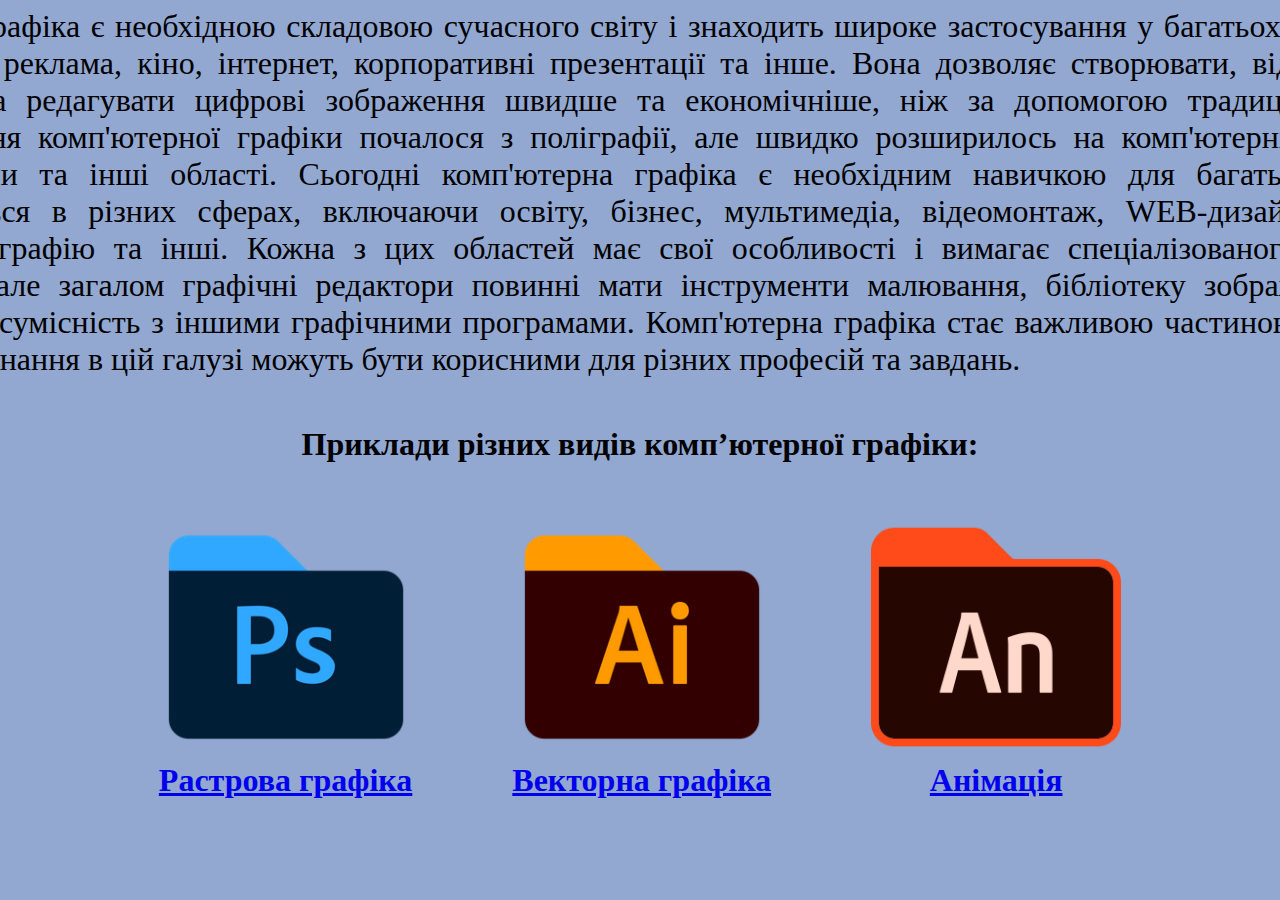
<file: index.html>
<!DOCTYPE html>
<html lang="ua">
    <head>
        <meta charset="UTF-8">
        <title>Lab 4</title>
        <link rel="stylesheet" href="./style.css">
    </head>
    <body>
        <div class="flex">
            <p style="width: 1700px; text-align: justify;">Комп'ютерна графіка є необхідною складовою сучасного світу і знаходить широке застосування у багатьох галузях, таких як поліграфія, реклама, кіно, інтернет, корпоративні презентації та інше. Вона дозволяє створювати, відретушовувати, збільшувати та редагувати цифрові зображення швидше та економічніше, ніж за допомогою традиційних методів. Розповсюдження комп'ютерної графіки почалося з поліграфії, але швидко розширилось на комп'ютерні ігри, наукову графіку, фільми та інші області. Сьогодні комп'ютерна графіка є необхідним навичкою для багатьох професій і використовується в різних сферах, включаючи освіту, бізнес, мультимедіа, відеомонтаж, WEB-дизайн, 3D-графіку, анімацію, поліграфію та інші. Кожна з цих областей має свої особливості і вимагає спеціалізованого програмного забезпечення, але загалом графічні редактори повинні мати інструменти малювання, бібліотеку зображень, шрифти, спецефекти та сумісність з іншими графічними програмами. Комп'ютерна графіка стає важливою частиною комп'ютерної грамотності, і знання в цій галузі можуть бути корисними для різних професій та завдань.</p>
        </div>
        <p> </p>
        <p class="bold center">Приклади різних видів комп’ютерної графіки:</p>
        <p> </p>
        <div class="flex">
            <div style="display: flex;">
                <a href="lab1.html" class="a"><img src="images/Ps.png" class="b"><p class="bold">Растрова графіка</p></a>
                <a href="lab2.html" class="a"><img src="images/Ai.png" class="b"><p class="bold">Векторна графіка</p></a>
                <a href="lab3.html" class="a"><img src="images/An.png" class="b"><p class="bold">Анімація</p></a>
            </div>
        </div>
    </body>
</html>
</file>
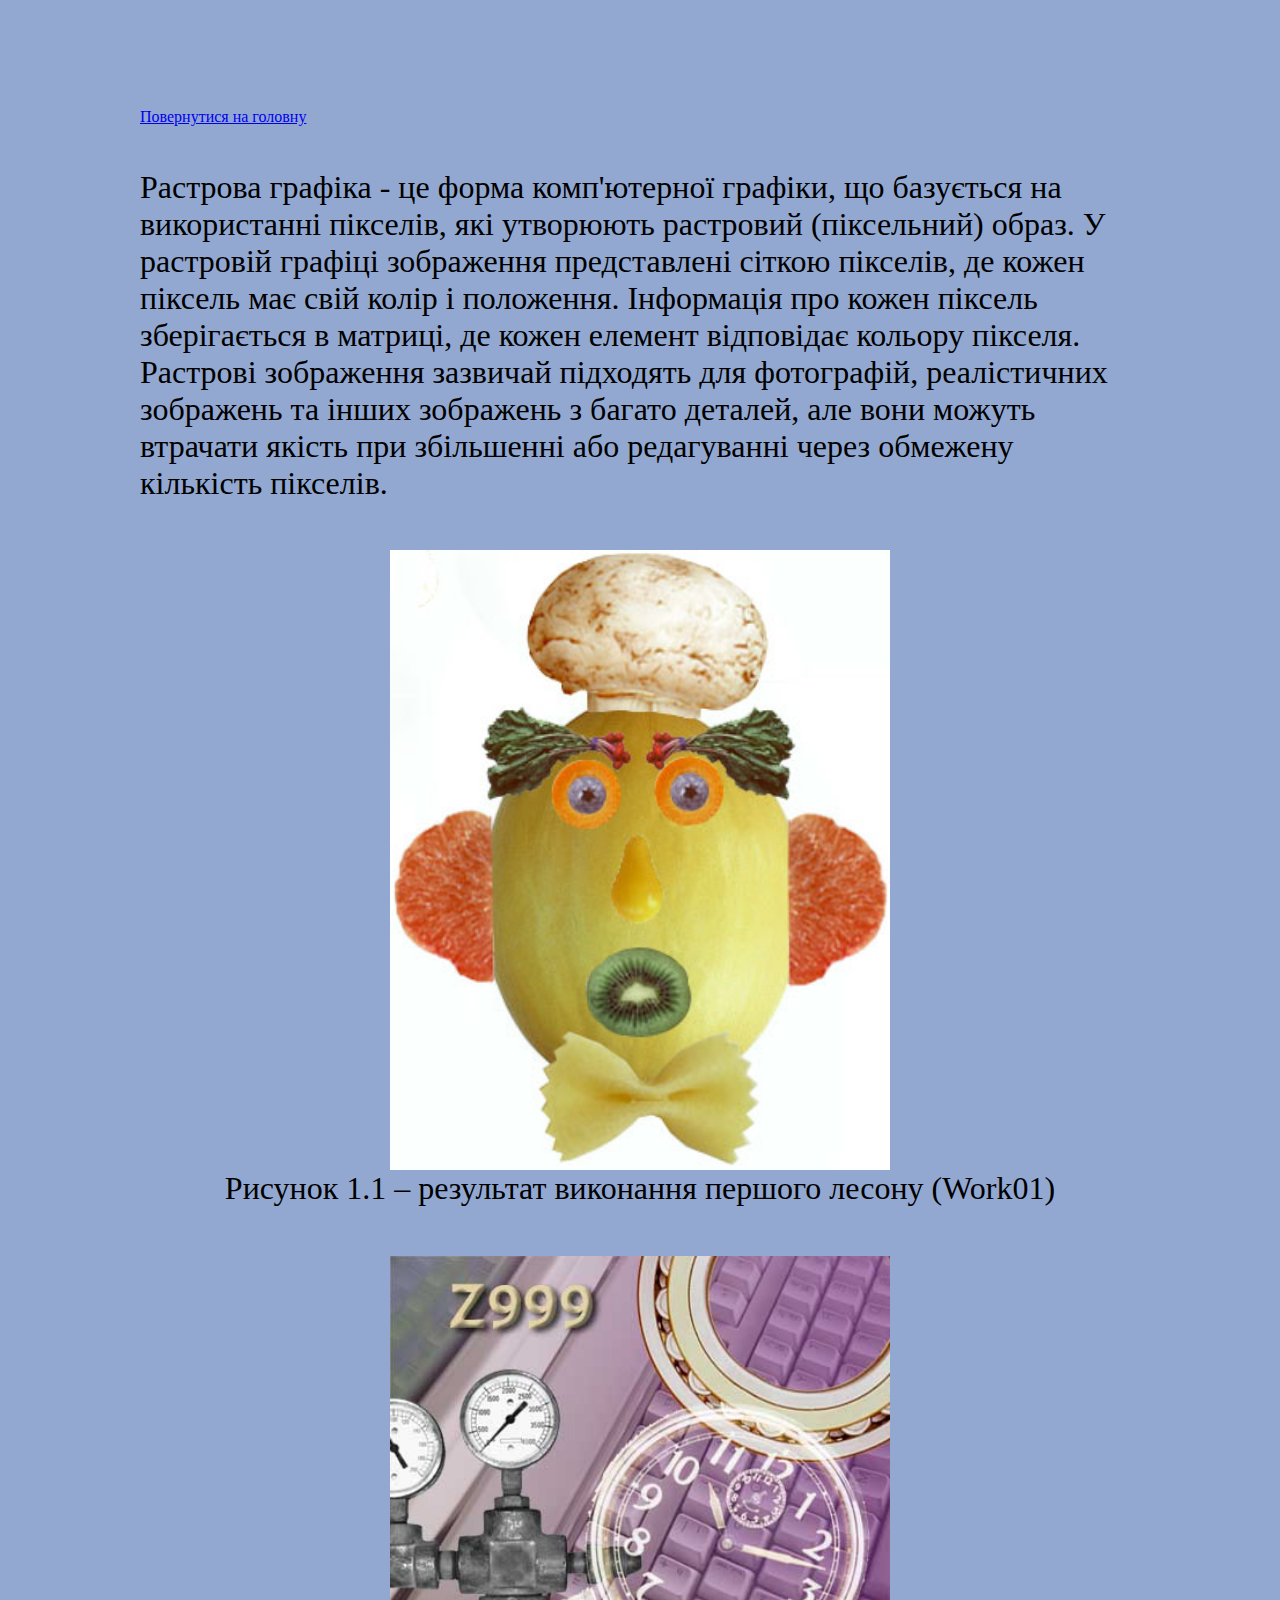
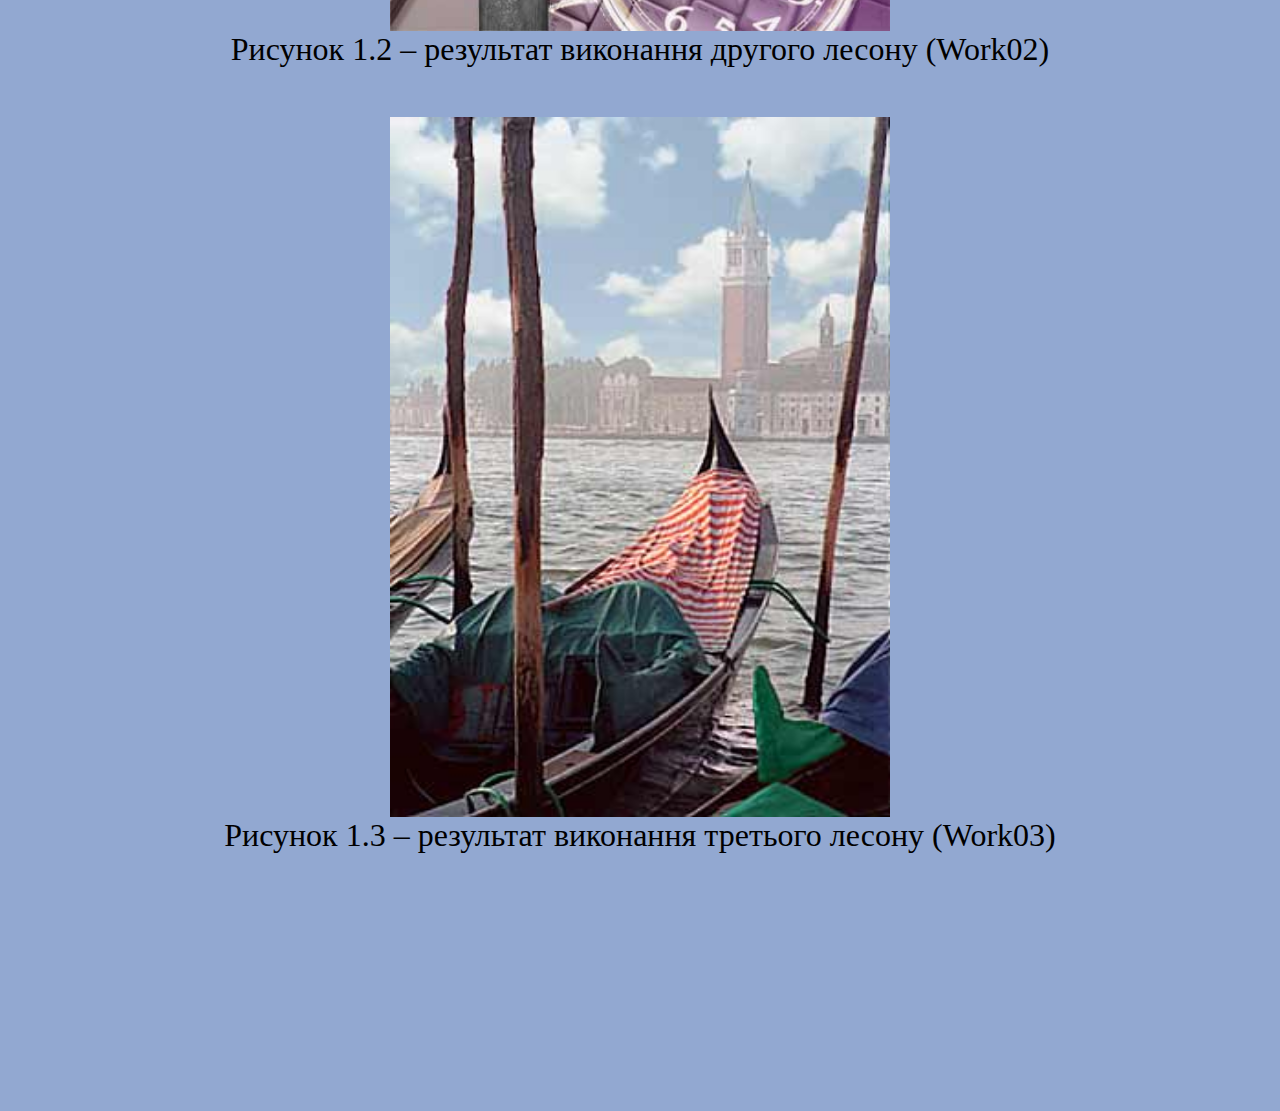
<file: lab1.html>
<!DOCTYPE html>
<html lang="en">
<head>
    <meta charset="UTF-8">
    <title>lab1</title>
    <link rel="stylesheet" href="./style.css">
</head>
<body>
    <div class="page borderless tall">
        <a href="index.html">Повернутися на головну</a>
        <p> </p>
        <p>Растрова графіка - це форма комп'ютерної графіки, що базується на використанні пікселів, які утворюють растровий (піксельний) образ. У растровій графіці зображення представлені сіткою пікселів, де кожен піксель має свій колір і положення. Інформація про кожен піксель зберігається в матриці, де кожен елемент відповідає кольору пікселя. Растрові зображення зазвичай підходять для фотографій, реалістичних зображень та інших зображень з багато деталей, але вони можуть втрачати якість при збільшенні або редагуванні через обмежену кількість пікселів.</p>
        <p> </p>
        <img src="./images/Work01.jpg">
        <p class="center">Рисунок 1.1 – результат виконання першого лесону (Work01)</p>
        <p> </p>
        <img src="./images/Work02.jpg">
        <p class="center">Рисунок 1.2 – результат виконання другого лесону (Work02)</p>
        <p> </p>
        <img src="./images/Work03.jpg">
        <p class="center">Рисунок 1.3 – результат виконання третього лесону (Work03)</p>
        <p> </p>  
    </div>
</body>
</html>
</file>
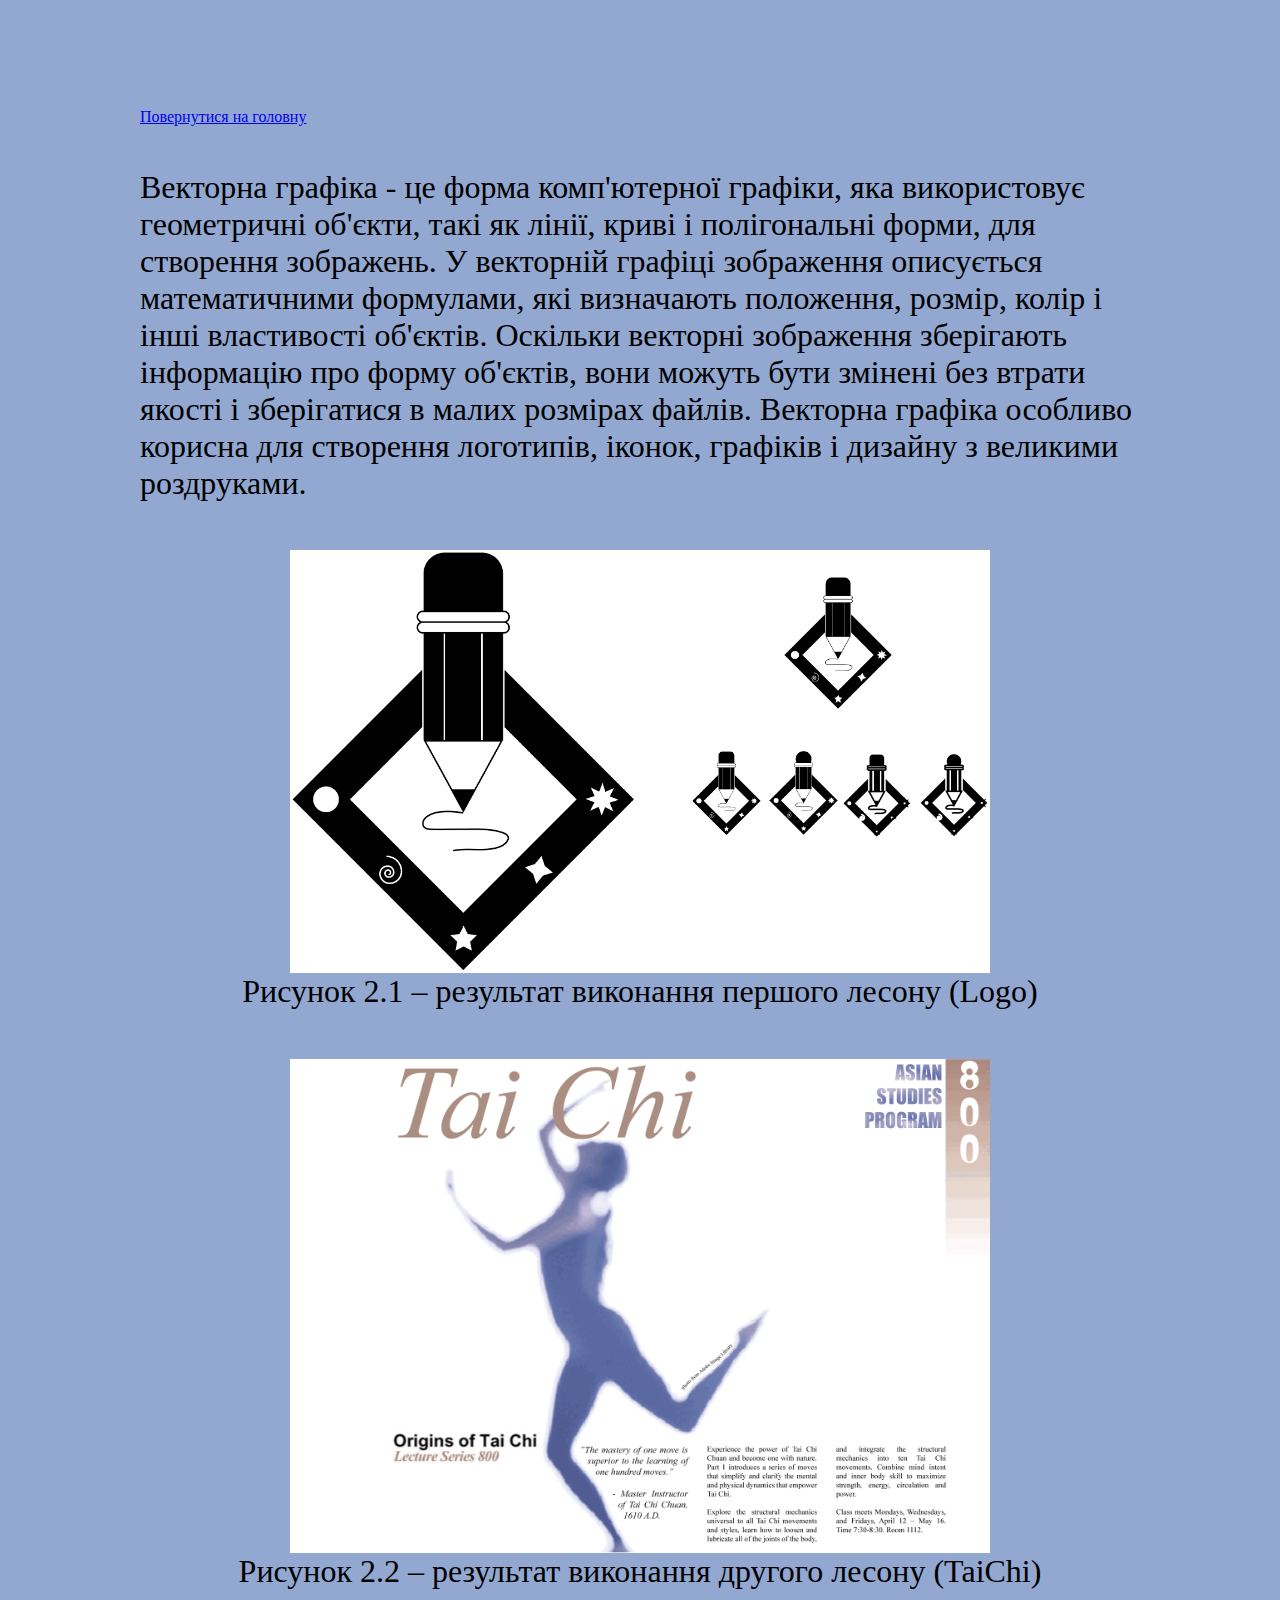
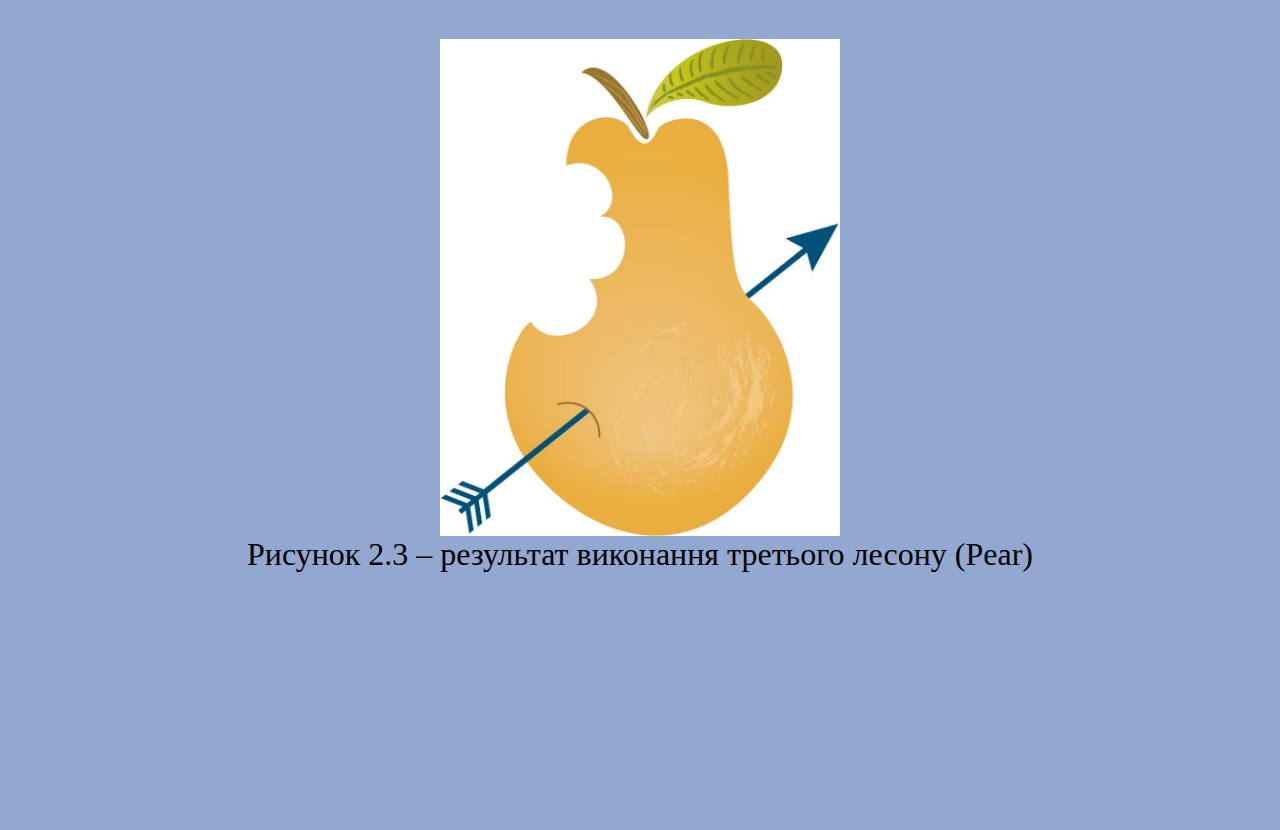
<file: lab2.html>
<!DOCTYPE html>
<html lang="en">
<head>
    <meta charset="UTF-8">
    <title>lab1</title>
    <link rel="stylesheet" href="./style.css">
</head>
<body>
    <div class="page borderless tall">
        <a href="index.html">Повернутися на головну</a>
        <p> </p>
        <p>Векторна графіка - це форма комп'ютерної графіки, яка використовує геометричні об'єкти, такі як лінії, криві і полігональні форми, для створення зображень. У векторній графіці зображення описується математичними формулами, які визначають положення, розмір, колір і інші властивості об'єктів. Оскільки векторні зображення зберігають інформацію про форму об'єктів, вони можуть бути змінені без втрати якості і зберігатися в малих розмірах файлів. Векторна графіка особливо корисна для створення логотипів, іконок, графіків і дизайну з великими роздруками.</p>
        <p> </p>
        <img style="width: 700px;" src="./images/Logo8.gif">
        <p class="center">Рисунок 2.1 – результат виконання першого лесону (Logo)</p>
        <p> </p>
        <img style="width: 700px;" src="./images/TaiChi.gif">
        <p class="center">Рисунок 2.2 – результат виконання другого лесону (TaiChi)</p>
        <p> </p>
        <img style="width: 400px" src="./images/Pear.jpg">
        <p class="center">Рисунок 2.3 – результат виконання третього лесону (Pear)</p>
        <p> </p> 
    </div>
</body>
</html>
</file>
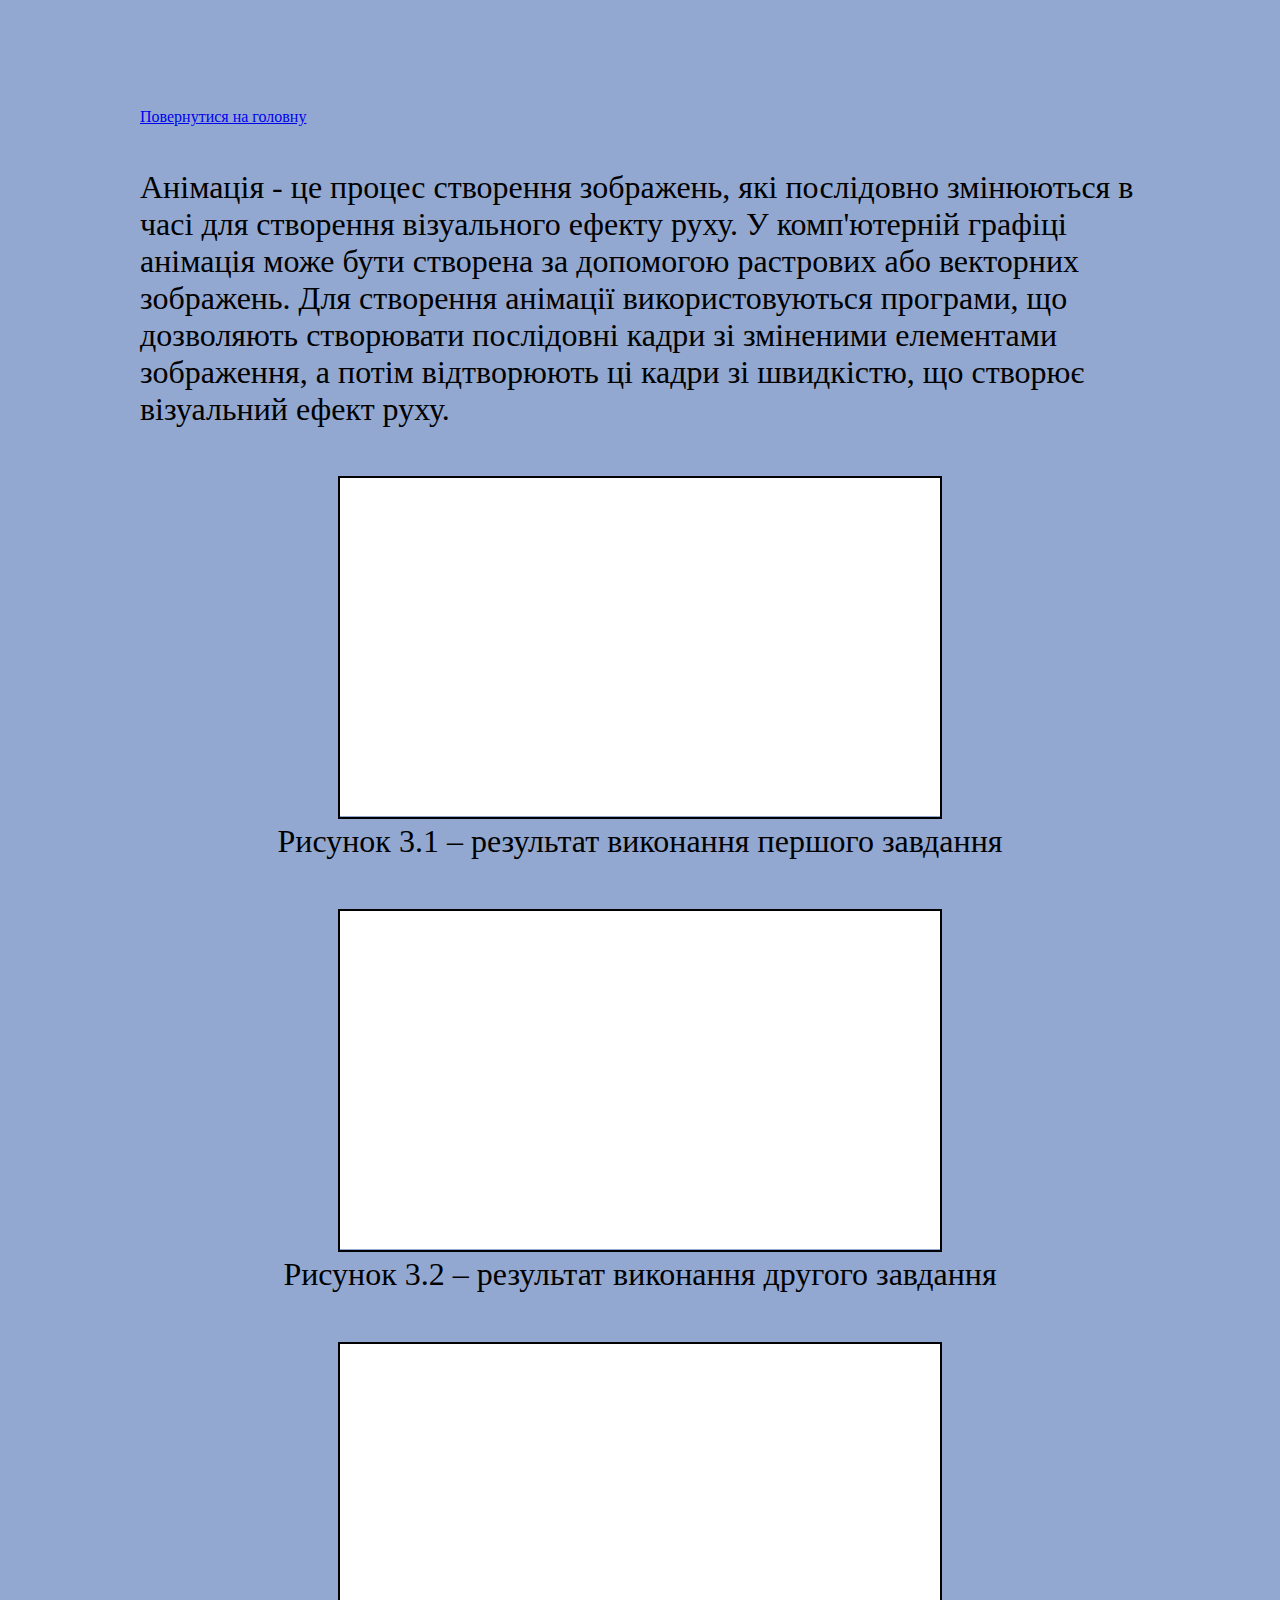
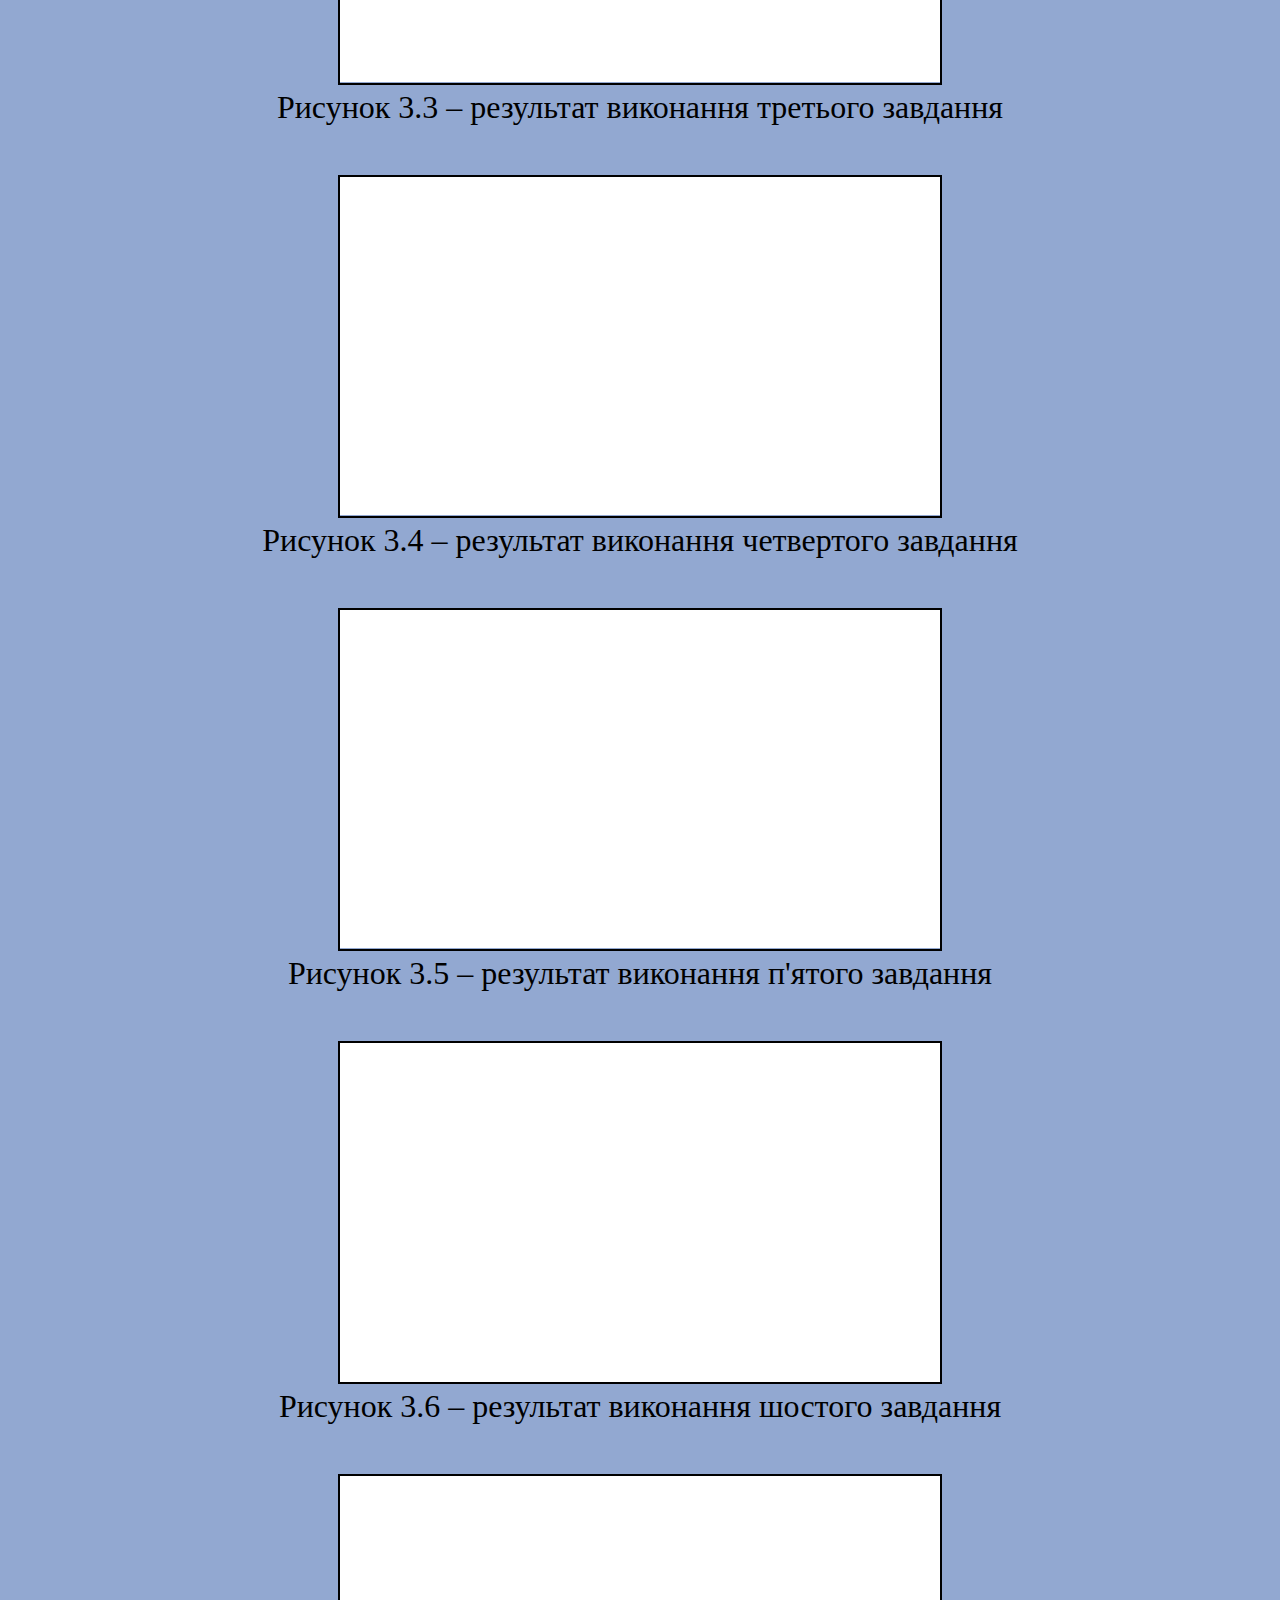
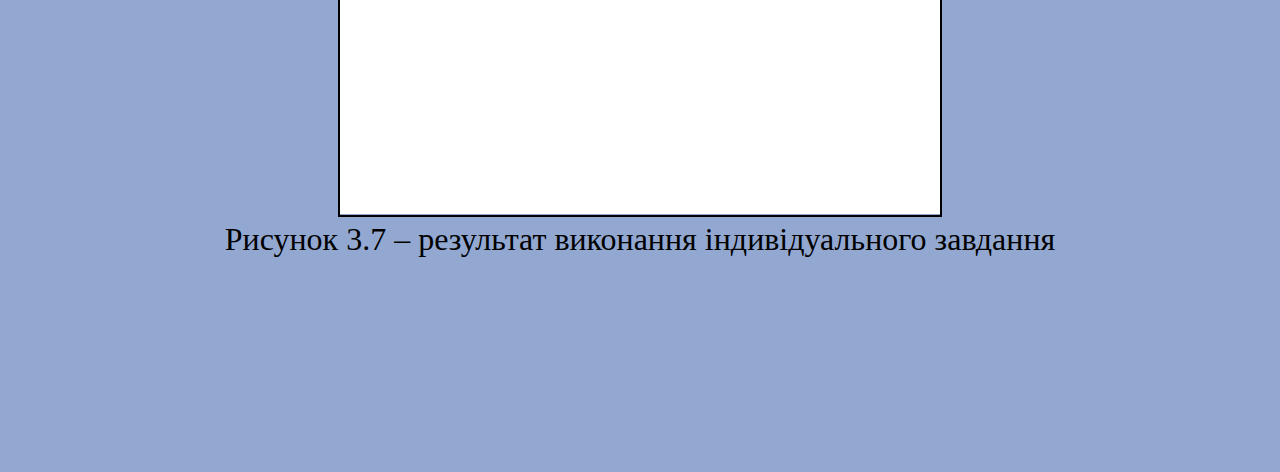
<file: lab3.html>
<!DOCTYPE html>
<html lang="en">
<head>
    <meta charset="UTF-8">
    <title>lab1</title>
    <link rel="stylesheet" href="./style.css">
</head>
<body>
    <div class="page borderless tall">
        <a href="index.html">Повернутися на головну</a>
        <p> </p>
        <p>Анімація - це процес створення зображень, які послідовно змінюються в часі для створення візуального ефекту руху. У комп'ютерній графіці анімація може бути створена за допомогою растрових або векторних зображень. Для створення анімації використовуються програми, що дозволяють створювати послідовні кадри зі зміненими елементами зображення, а потім відтворюють ці кадри зі швидкістю, що створює візуальний ефект руху.</p>
        <p> </p>
        <div class="center">
            <iframe id="embedded-iframe" src="./frames/frame1.html"></iframe>
        </div>
        <p class="center">Рисунок 3.1 – результат виконання першого завдання</p>
        <p> </p>
        <div class="center">
            <iframe id="embedded-iframe" src="./frames/frame2.html"></iframe>
        </div>
        <p class="center">Рисунок 3.2 – результат виконання другого завдання</p>
        <p> </p>
        <div class="center">
            <iframe id="embedded-iframe" src="./frames/frame3.html"></iframe>
        </div>
        <p class="center">Рисунок 3.3 – результат виконання третього завдання</p>
        <p> </p>
        <div class="center">
            <iframe id="embedded-iframe" src="./frames/frame4.html"></iframe>
        </div>
        <p class="center">Рисунок 3.4 – результат виконання четвертого завдання</p>
        <p> </p>
        <div class="center">
            <iframe id="embedded-iframe" src="./frames/frame5.html"></iframe>
        </div>
        <p class="center">Рисунок 3.5 – результат виконання п'ятого завдання</p>
        <p> </p>
        <div class="center">
            <iframe id="embedded-iframe" src="./frames/frame6.html"></iframe>
        </div>
        <p class="center">Рисунок 3.6 – результат виконання шостого завдання</p>
        <p> </p>
        <div class="center">
            <iframe id="embedded-iframe" src="./frames/frame7.html"></iframe>
        </div>
        <p class="center">Рисунок 3.7 – результат виконання індивідуального завдання</p> 
    </div>
</body>
</html>
</file>
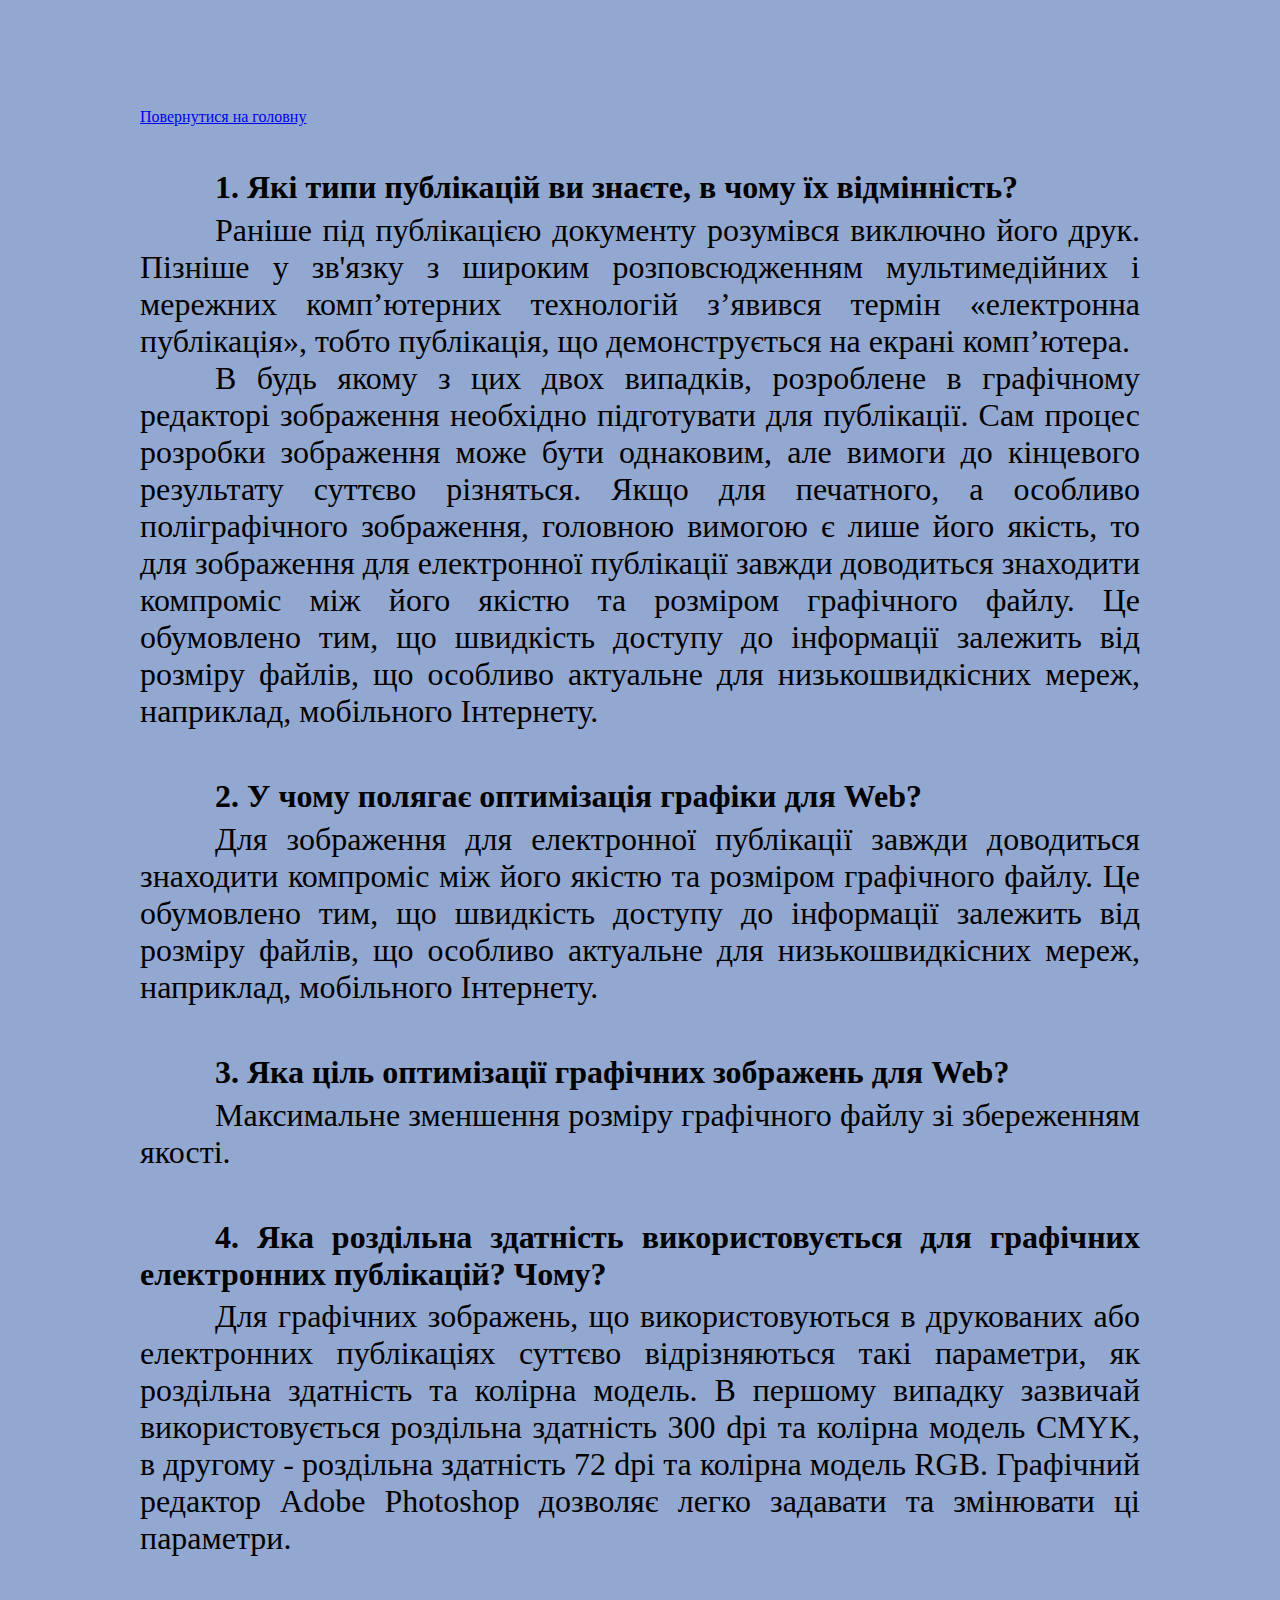
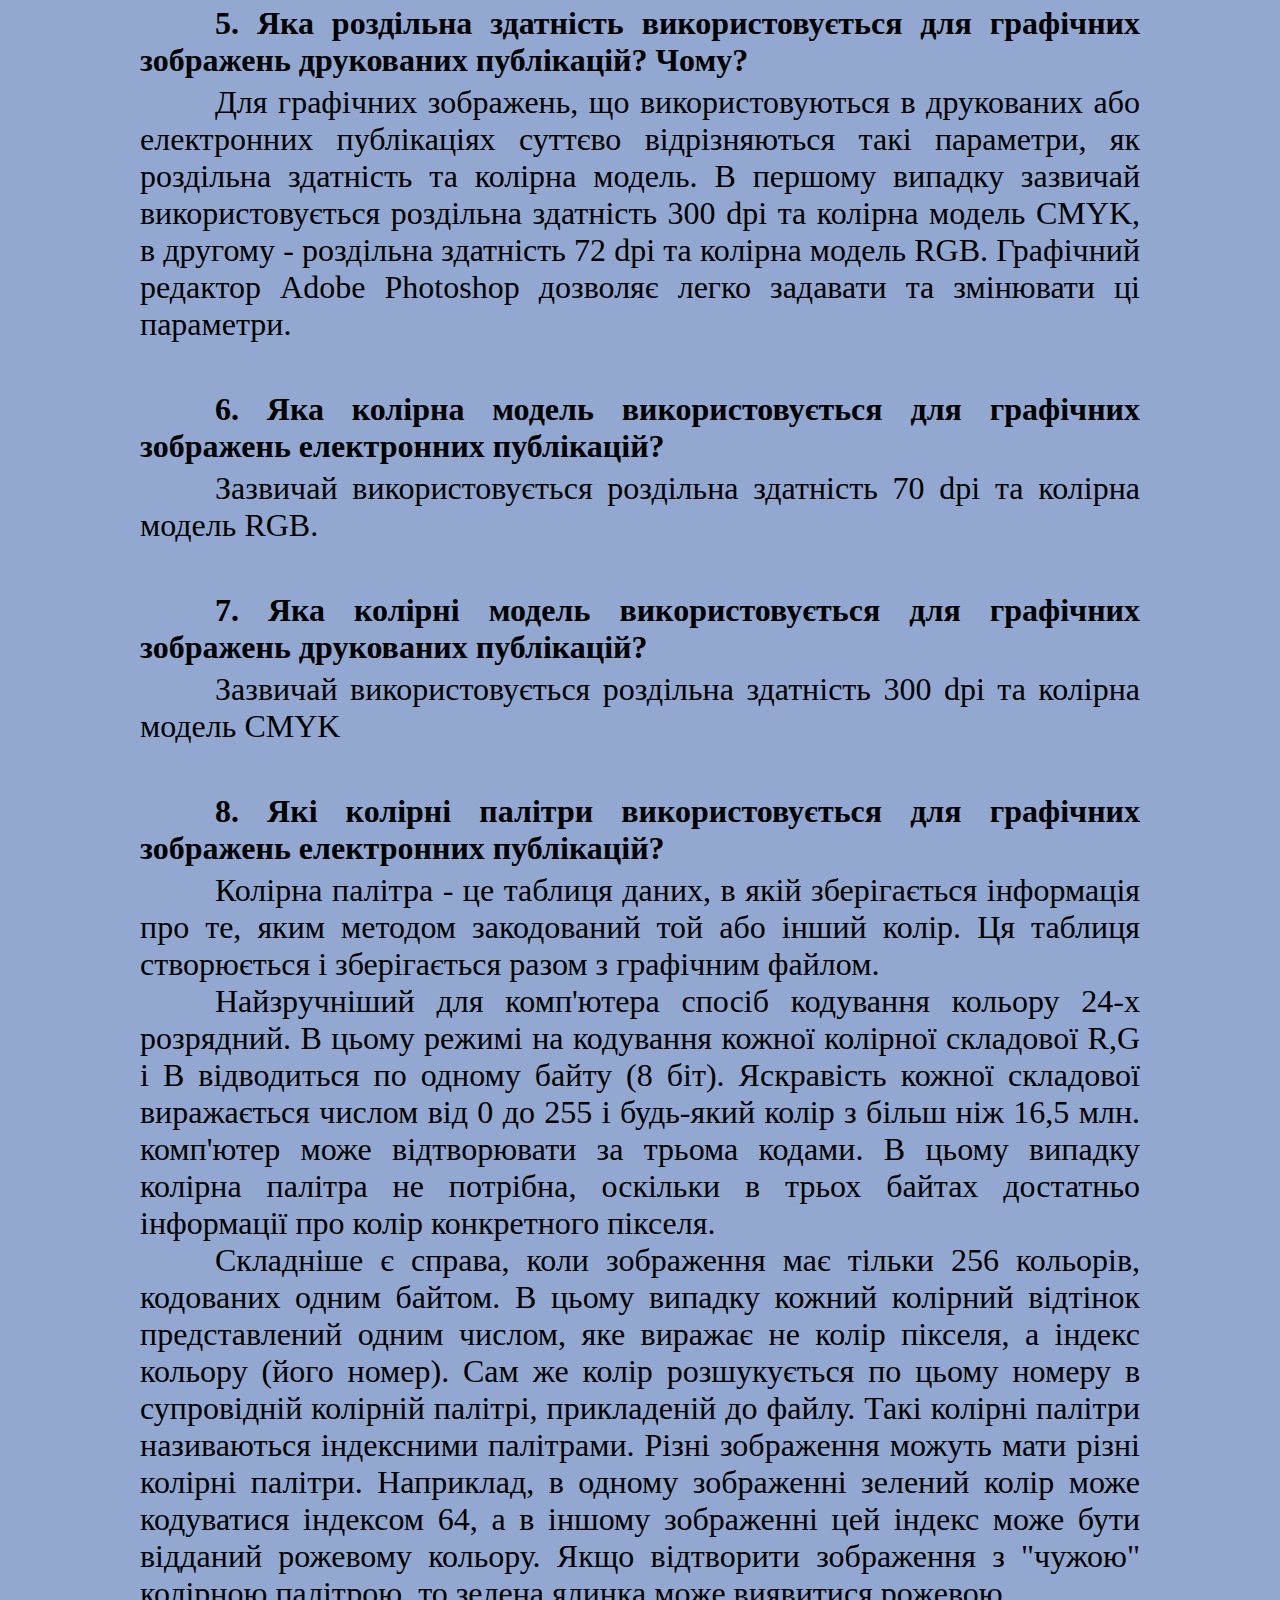
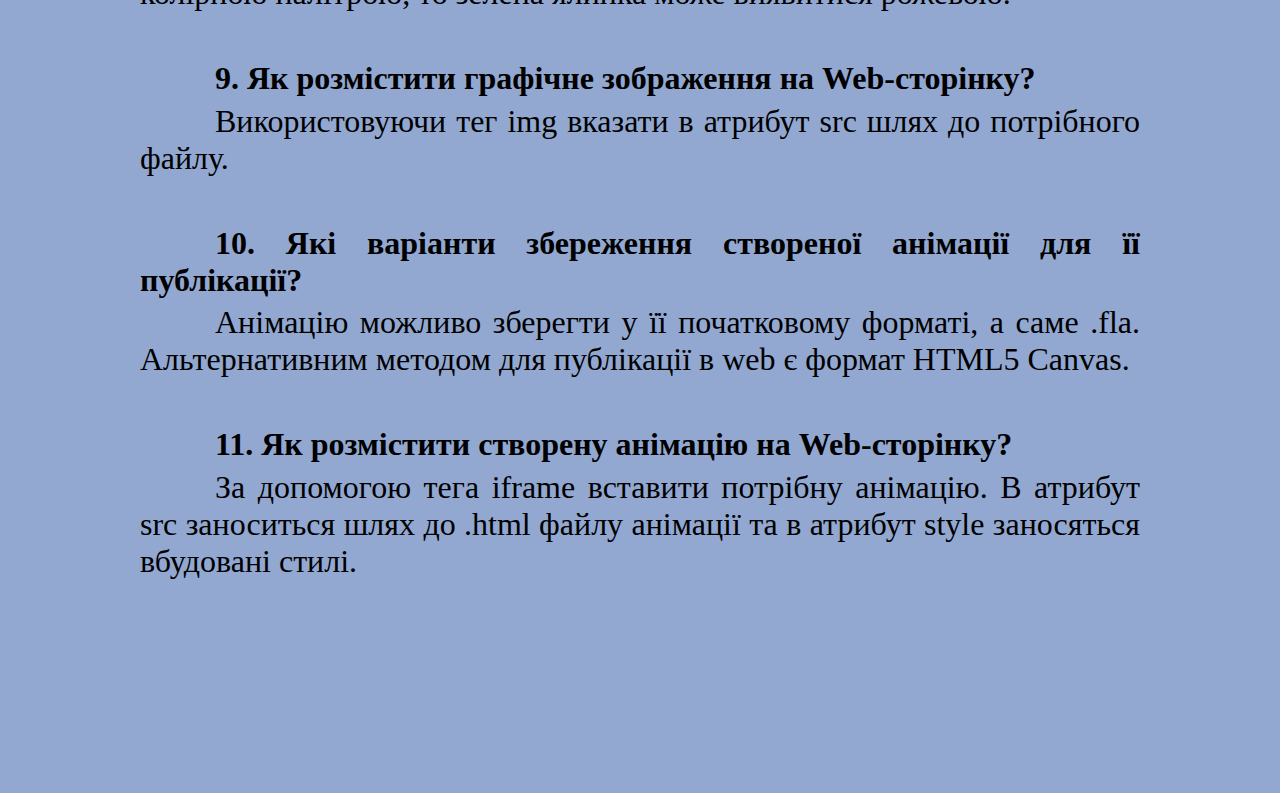
<file: pytannya.html>
<!DOCTYPE html>
<html lang="en">
<head>
    <meta charset="UTF-8">
    <title>lab1</title>
    <link rel="stylesheet" href="./style.css">
</head>
<body>
    <div class="page borderless tall">
        <a href="index.html">Повернутися на головну</a>
        <p> </p>
        <p class="bold justify" style="display: block;">
            <span class="tab"></span>
            1. Які типи публікацій ви знаєте, в чому їх відмінність?
        </p>
        <p class="justify">
            <span class="tab"></span>Раніше під публікацією документу розумівся виключно його друк. Пізніше у зв'язку з широким розповсюдженням мультимедійних і мережних комп’ютерних технологій з’явився термін «електронна публікація», тобто публікація, що демонструється на екрані комп’ютера. <br> <span class="tab"></span>В будь якому з цих двох випадків, розроблене в графічному редакторі зображення необхідно підготувати для публікації. Сам процес розробки зображення може бути однаковим, але вимоги до кінцевого результату суттєво різняться. Якщо для печатного, а особливо поліграфічного зображення, головною вимогою є лише його якість, то для зображення для електронної публікації завжди доводиться знаходити компроміс між його якістю та розміром графічного файлу. Це обумовлено тим, що швидкість доступу до інформації залежить від розміру файлів, що особливо актуальне для низькошвидкісних мереж, наприклад, мобільного Інтернету.
        </p>
        <p> </p>
        <p class="bold justify">
            <span class="tab"></span>
            2. У чому полягає оптимізація графіки для Web?
        </p>
        <p class="justify">
            <span class="tab"></span>
            Для зображення для електронної публікації завжди доводиться знаходити компроміс між його якістю та розміром графічного файлу. Це обумовлено тим, що швидкість доступу до інформації залежить від розміру файлів, що особливо актуальне для низькошвидкісних мереж, наприклад, мобільного Інтернету.
        </p>
        <p> </p>
        <p class="bold justify">
            <span class="tab"></span>
            3. Яка ціль оптимізації графічних зображень для Web?
        </p>
        <p class="justify">
            <span class="tab"></span>
            Максимальне зменшення розміру графічного файлу зі збереженням якості.
        </p>
        <p> </p>
        <p class="bold justify">
            <span class="tab"></span>
            4. Яка роздільна здатність використовується для графічних електронних публікацій? Чому?
        </p>
        <p class="justify">
            <span class="tab"></span>
            Для графічних зображень, що використовуються в друкованих або електронних публікаціях суттєво відрізняються такі параметри, як роздільна здатність та колірна модель. В першому випадку зазвичай використовується роздільна здатність 300 dpi та колірна модель CMYK, в другому - роздільна здатність 72 dpi та колірна модель RGB. Графічний редактор Adobe Photoshop дозволяє легко задавати та змінювати ці параметри.
        </p>
        <p> </p>
        <p class="bold justify">
            <span class="tab"></span>
            5. Яка роздільна здатність використовується для графічних зображень друкованих публікацій? Чому?
        </p>
        <p class="justify">
            <span class="tab"></span>
            Для графічних зображень, що використовуються в друкованих або електронних публікаціях суттєво відрізняються такі параметри, як роздільна здатність та колірна модель. В першому випадку зазвичай використовується роздільна здатність 300 dpi та колірна модель CMYK, в другому - роздільна здатність 72 dpi та колірна модель RGB. Графічний редактор Adobe Photoshop дозволяє легко задавати та змінювати ці параметри.
        </p>
        <p> </p>
        <p class="bold justify">
            <span class="tab"></span>
            6. Яка колірна модель використовується для графічних зображень електронних публікацій?
        </p>
        <p class="justify">
            <span class="tab"></span>
            Зазвичай використовується роздільна здатність 70 dpi та колірна модель RGB.
        </p>
        <p> </p>
        <p class="bold justify">
            <span class="tab"></span>
            7. Яка колірні модель використовується для графічних зображень друкованих публікацій?
        </p>
        <p class="justify">
            <span class="tab"></span>
            Зазвичай використовується роздільна здатність 300 dpi та колірна модель CMYK
        </p>
        <p> </p>
        <p class="bold justify">
            <span class="tab"></span>
            8. Які колірні палітри використовується для графічних зображень електронних публікацій?
        </p>
        <p class="justify">
            <span class="tab"></span>
            Колірна палітра - це таблиця даних, в якій зберігається інформація про те, яким методом закодований той або інший колір. Ця таблиця створюється і зберігається разом з графічним файлом.
            <br>
            <span class="tab"></span>
            Найзручніший для комп'ютера спосіб кодування кольору 24-х розрядний. В цьому режимі на кодування кожної колірної складової R,G і B відводиться по одному байту (8 біт). Яскравість кожної складової виражається числом від 0 до 255 і будь-який колір з більш ніж 16,5 млн. комп'ютер може відтворювати за трьома кодами. В цьому випадку колірна палітра не потрібна, оскільки в трьох байтах достатньо інформації про колір конкретного пікселя.
            <br>
            <span class="tab"></span>Складніше є справа, коли зображення має тільки 256 кольорів, кодованих одним байтом. В цьому випадку кожний колірний відтінок представлений одним числом, яке виражає не колір пікселя, а індекс кольору (його номер). Сам же колір розшукується по цьому номеру в супровідній колірній палітрі, прикладеній до файлу. Такі колірні палітри називаються індексними палітрами. Різні зображення можуть мати різні колірні палітри. Наприклад, в одному зображенні зелений колір може кодуватися індексом 64, а в іншому зображенні цей індекс може бути відданий рожевому кольору. Якщо відтворити зображення з "чужою" колірною палітрою, то зелена ялинка може виявитися рожевою.
        </p>
        <p> </p>
        <p class="bold justify">
            <span class="tab"></span>
            9. Як розмістити графічне зображення на Web-сторінку?
        </p>
        <p class="justify">
            <span class="tab"></span>
            Використовуючи тег img вказати в атрибут src шлях до потрібного файлу.
        </p>
        <p> </p>
        <p class="bold justify">
            <span class="tab"></span>
            10. Які варіанти збереження створеної анімації для її публікації?
        </p>
        <p class="justify">
            <span class="tab"></span>
            Анімацію можливо зберегти у її початковому форматі, а саме .fla. Альтернативним методом для публікації в web є формат HTML5 Canvas.
        </p>
        <p> </p>
        <p class="bold justify">
            <span class="tab"></span>
            11. Як розмістити створену анімацію на Web-сторінку?
        </p>
        <p class="justify">
            <span class="tab"></span>
            За допомогою тега iframe вставити потрібну анімацію. В атрибут src заноситься шлях до .html файлу анімації та в атрибут style заносяться вбудовані стилі.
        </p>
    </div>
</body>
</html>
</file>
<file: style.css>
body {
    display: flex;
    flex-direction: column;
    background-color: #92a8d1;
}

.tab {
    margin-left: 75px;
}

.flex {
    display: flex; 
    align-items: center;
    flex-direction: column; 
}

.a {
    display: flex; 
    align-items: center; 
    padding-inline: 50px;
    flex-direction: column; 
}

.b {
    width: 250px;
}

#embedded-iframe {
    align-self: center;
    width: 600px;
    height: 339px;
    border: solid;
    border-color: black;
    border-width: 2px;
    transform-origin: top left;
}

img {
    width: 500px;
    max-height: 700px;
    align-self: center;
}

ul {
    list-style: none;
    display: flex;
    flex-direction: column;
    min-height: 38px;
    margin: 0;
    margin-bottom: 5px;
    padding: 0;
    font-size: xx-large;
}

p {
    flex-direction: column;
    display: flex;
    min-height: 38px;
    margin: 0;
    margin-bottom: 5px;
    padding: 0;
    font-size: xx-large;
}

.tall {
    height: fit-content !important;
}

.justify {
    display: block;
    text-align: justify;
}

.left {
    padding-left: 75px;
}

.page {
    padding: 100px;
    align-self: center;
    width: 1000px;
    height: 1285px;
    border: 2px;
    border-color: black;
    border-style: solid;
    display: flex;
    flex-direction: column;
    margin-bottom: 100px;
}

.borderless {
    border: none;
}

.center {
    align-self: center;
}

.right {
    margin-left: auto;
    align-self: flex-end;
}

.bold {
    font-weight: bold;
}
</file>
